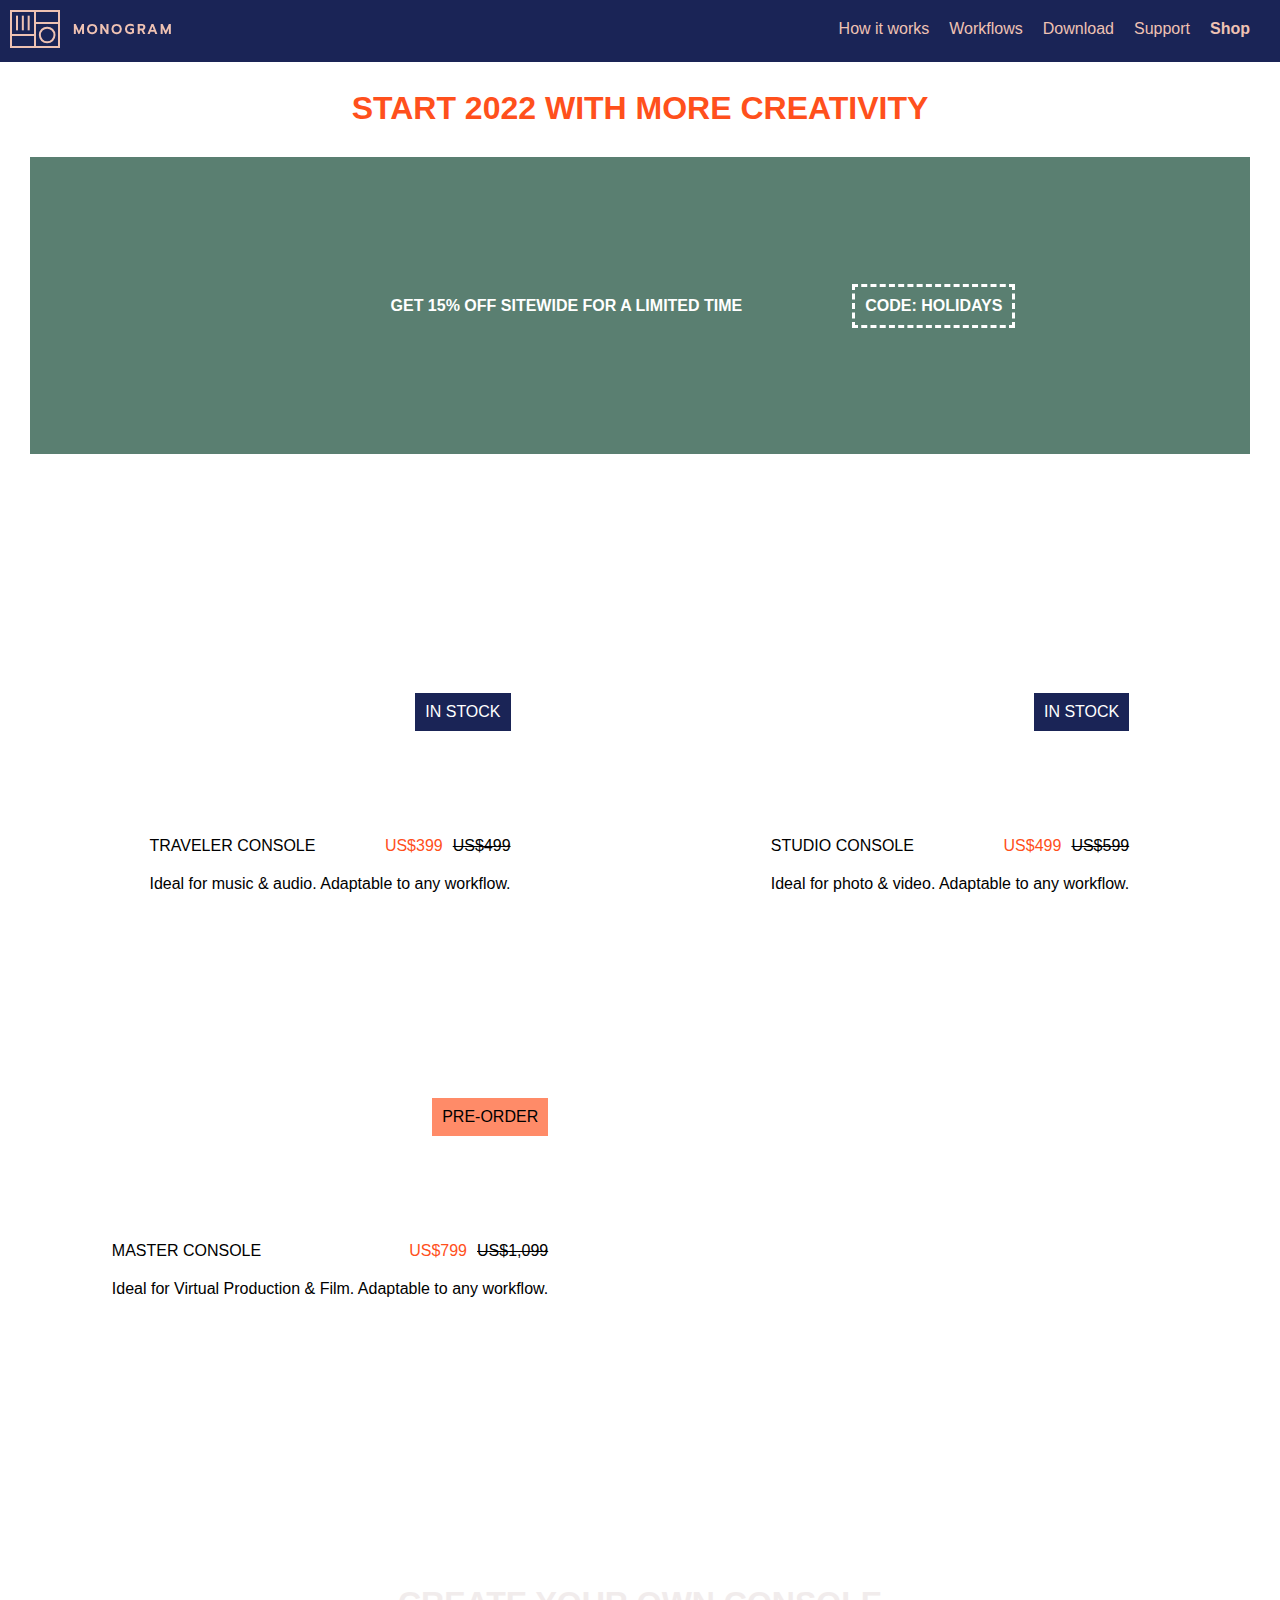
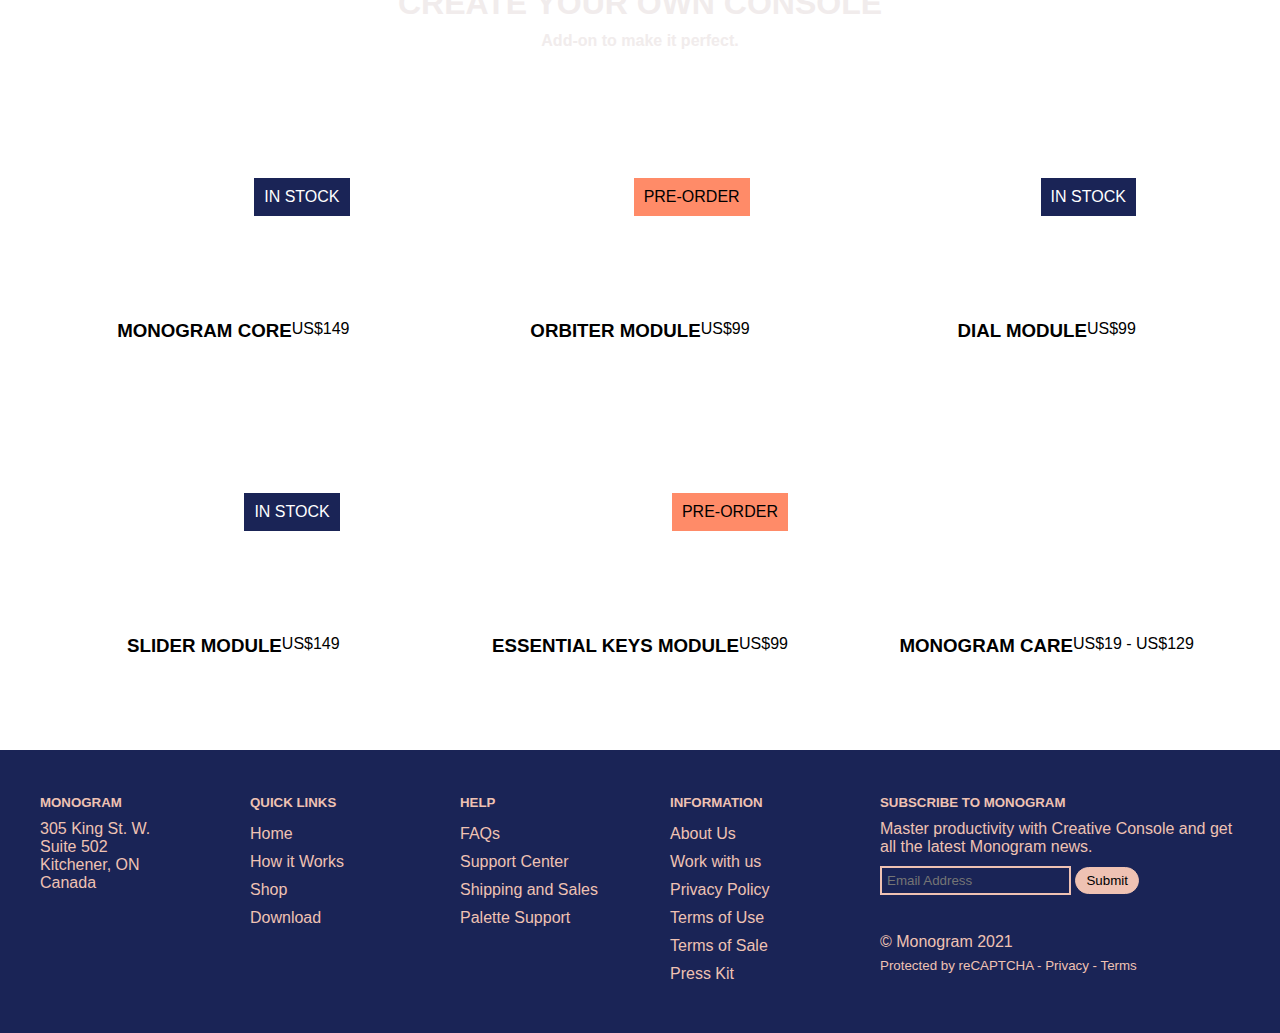
<file: index.html>
<!DOCTYPE html>
<html lang="en">

<head>
  <meta charset="UTF-8">
  <meta http-equiv="X-UA-Compatible" content="IE=edge">
  <meta name="viewport" content="width=device-width, initial-scale=1.0">
  <title>Monogram Model</title>
  <link rel="stylesheet" href=".\test.css">
  <!-- Insert script tag of Font Awesome Kit (sign up a free account with Font Awesome) -->
</head>

<body>
  <header>

    <div class="logo">
      <svg height="38" viewBox="0 0 520 114" fill="currentColor">
        <title>Monogram</title>
        <path d="M150,36V0H0V114H150ZM144,6V36H78V6ZM6,6H72V72H6ZM72,108H6V78H72Zm72,0H78V78h0V42h66Z"></path>
        <rect x="35.5" y="17" width="6" height="44"></rect>
        <rect x="53" y="17" width="6" height="44"></rect>
        <rect x="18" y="17" width="6" height="44"></rect>
        <path d="M111.5,50a25,25,0,1,0,25,25A25,25,0,0,0,111.5,50Zm0,44a19,19,0,1,1,19-19A19,19,0,0,1,111.5,94Z"></path>
        <polygon
          points="206.809 62.675 197.497 42.37 191.584 42.37 191.586 72.048 197.523 72.048 197.523 55.206 205.264 72.048 208.374 72.048 216.112 55.206 216.112 72.048 222.042 72.048 222.042 42.37 216.116 42.37 206.809 62.675">
        </polygon>
        <path
          d="M254.479,43.7a17.5,17.5,0,0,0-16.021,0,14.407,14.407,0,0,0-5.676,5.491,16.649,16.649,0,0,0,.006,16.083,14.247,14.247,0,0,0,5.671,5.463h0a16.777,16.777,0,0,0,7.787,1.927h.248a16.4,16.4,0,0,0,7.991-1.946,14.508,14.508,0,0,0,5.675-5.474,16.621,16.621,0,0,0-.006-16.063A14.429,14.429,0,0,0,254.479,43.7Zm.2,18.682a8.787,8.787,0,0,1-3.407,3.376,10.262,10.262,0,0,1-9.593,0,8.734,8.734,0,0,1-3.417-3.363,11.047,11.047,0,0,1-.026-10.274,8.733,8.733,0,0,1,3.407-3.394,9.8,9.8,0,0,1,4.858-1.211,9.653,9.653,0,0,1,4.81,1.209,8.786,8.786,0,0,1,3.38,3.384A11.041,11.041,0,0,1,254.678,62.38Z">
        </path>
        <polygon
          points="289.285 61.212 276.742 42.59 276.593 42.37 270.888 42.37 270.888 72.048 277.114 72.048 277.114 53.166 289.807 72.048 295.512 72.048 295.512 42.37 289.285 42.37 289.285 61.212">
        </polygon>
        <path
          d="M327.94,43.7a17.506,17.506,0,0,0-16.024,0,14.414,14.414,0,0,0-5.676,5.491,16.639,16.639,0,0,0,.006,16.083,14.249,14.249,0,0,0,5.672,5.463h0a16.767,16.767,0,0,0,7.786,1.927h.251a16.358,16.358,0,0,0,7.991-1.946,14.5,14.5,0,0,0,5.675-5.473,16.607,16.607,0,0,0-.006-16.064A14.435,14.435,0,0,0,327.94,43.7Zm.2,18.682a8.819,8.819,0,0,1-3.408,3.377,9.828,9.828,0,0,1-4.8,1.189,9.686,9.686,0,0,1-4.8-1.19,8.739,8.739,0,0,1-3.419-3.363,11.052,11.052,0,0,1-.024-10.274,8.715,8.715,0,0,1,3.4-3.394,10.261,10.261,0,0,1,9.668,0,8.777,8.777,0,0,1,3.379,3.384A11.047,11.047,0,0,1,328.139,62.38Z">
        </path>
        <path
          d="M360.847,60.071H365.7V65.68a12.124,12.124,0,0,1-9.842-.3A8.491,8.491,0,0,1,352.4,62.02a10.373,10.373,0,0,1-1.257-5.21,9.7,9.7,0,0,1,1.33-5.127,8.954,8.954,0,0,1,3.6-3.382,10.926,10.926,0,0,1,5.151-1.2,18.4,18.4,0,0,1,5.167.676,10.671,10.671,0,0,1,3.971,2.157l.826.71v-6.31l-.207-.15a13.858,13.858,0,0,0-4.574-2.173,21.461,21.461,0,0,0-5.627-.681,17.6,17.6,0,0,0-8.264,1.9,13.706,13.706,0,0,0-5.647,5.445,17.611,17.611,0,0,0,.008,16.272,13.557,13.557,0,0,0,5.631,5.413l.474.233.011-.025a20.172,20.172,0,0,0,18.694-1.363l.237-.147V54.911H360.847Z">
        </path>
        <path
          d="M430.287,41.958h-5.74L412.621,71.636h6.435l2.59-6.606h11.5l2.633,6.606h6.391L430.412,42.271Zm1.033,17.766h-7.845L427.4,49.45Z">
        </path>
        <polygon
          points="476.574 41.958 467.268 62.263 457.955 41.958 452.043 41.958 452.031 71.636 457.969 71.636 457.969 54.794 465.709 71.636 468.82 71.636 476.56 54.794 476.56 71.636 482.501 71.636 482.501 41.958 476.574 41.958">
        </polygon>
        <path
          d="M404.4,57.222a9.5,9.5,0,0,0,1.649-5.623,9.138,9.138,0,0,0-2.779-7.193,11.069,11.069,0,0,0-7.683-2.448H383.069V71.636h6.225v-10.5h4.883l5.554,10.5h6.483l-5.959-11.25A9.062,9.062,0,0,0,404.4,57.222Zm-4.579-5.62a3.694,3.694,0,0,1-1.351,3.125,6.154,6.154,0,0,1-3.8,1.1h-.024l-5.345,0V47.266h5.345C398.172,47.266,399.817,48.633,399.818,51.6Z">
        </path>
      </svg>
    </div>

    <nav>
      <span class="fas fa-bars nav-icons"></span>
      <aside class="not-shown">
        <div class="aside-logo">
          <div class="logo">
            <svg height="38" viewBox="0 0 520 114" fill="currentColor">
              <title>Monogram</title>
              <path d="M150,36V0H0V114H150ZM144,6V36H78V6ZM6,6H72V72H6ZM72,108H6V78H72Zm72,0H78V78h0V42h66Z"></path>
              <rect x="35.5" y="17" width="6" height="44"></rect>
              <rect x="53" y="17" width="6" height="44"></rect>
              <rect x="18" y="17" width="6" height="44"></rect>
              <path d="M111.5,50a25,25,0,1,0,25,25A25,25,0,0,0,111.5,50Zm0,44a19,19,0,1,1,19-19A19,19,0,0,1,111.5,94Z">
              </path>
              <polygon
                points="206.809 62.675 197.497 42.37 191.584 42.37 191.586 72.048 197.523 72.048 197.523 55.206 205.264 72.048 208.374 72.048 216.112 55.206 216.112 72.048 222.042 72.048 222.042 42.37 216.116 42.37 206.809 62.675">
              </polygon>
              <path
                d="M254.479,43.7a17.5,17.5,0,0,0-16.021,0,14.407,14.407,0,0,0-5.676,5.491,16.649,16.649,0,0,0,.006,16.083,14.247,14.247,0,0,0,5.671,5.463h0a16.777,16.777,0,0,0,7.787,1.927h.248a16.4,16.4,0,0,0,7.991-1.946,14.508,14.508,0,0,0,5.675-5.474,16.621,16.621,0,0,0-.006-16.063A14.429,14.429,0,0,0,254.479,43.7Zm.2,18.682a8.787,8.787,0,0,1-3.407,3.376,10.262,10.262,0,0,1-9.593,0,8.734,8.734,0,0,1-3.417-3.363,11.047,11.047,0,0,1-.026-10.274,8.733,8.733,0,0,1,3.407-3.394,9.8,9.8,0,0,1,4.858-1.211,9.653,9.653,0,0,1,4.81,1.209,8.786,8.786,0,0,1,3.38,3.384A11.041,11.041,0,0,1,254.678,62.38Z">
              </path>
              <polygon
                points="289.285 61.212 276.742 42.59 276.593 42.37 270.888 42.37 270.888 72.048 277.114 72.048 277.114 53.166 289.807 72.048 295.512 72.048 295.512 42.37 289.285 42.37 289.285 61.212">
              </polygon>
              <path
                d="M327.94,43.7a17.506,17.506,0,0,0-16.024,0,14.414,14.414,0,0,0-5.676,5.491,16.639,16.639,0,0,0,.006,16.083,14.249,14.249,0,0,0,5.672,5.463h0a16.767,16.767,0,0,0,7.786,1.927h.251a16.358,16.358,0,0,0,7.991-1.946,14.5,14.5,0,0,0,5.675-5.473,16.607,16.607,0,0,0-.006-16.064A14.435,14.435,0,0,0,327.94,43.7Zm.2,18.682a8.819,8.819,0,0,1-3.408,3.377,9.828,9.828,0,0,1-4.8,1.189,9.686,9.686,0,0,1-4.8-1.19,8.739,8.739,0,0,1-3.419-3.363,11.052,11.052,0,0,1-.024-10.274,8.715,8.715,0,0,1,3.4-3.394,10.261,10.261,0,0,1,9.668,0,8.777,8.777,0,0,1,3.379,3.384A11.047,11.047,0,0,1,328.139,62.38Z">
              </path>
              <path
                d="M360.847,60.071H365.7V65.68a12.124,12.124,0,0,1-9.842-.3A8.491,8.491,0,0,1,352.4,62.02a10.373,10.373,0,0,1-1.257-5.21,9.7,9.7,0,0,1,1.33-5.127,8.954,8.954,0,0,1,3.6-3.382,10.926,10.926,0,0,1,5.151-1.2,18.4,18.4,0,0,1,5.167.676,10.671,10.671,0,0,1,3.971,2.157l.826.71v-6.31l-.207-.15a13.858,13.858,0,0,0-4.574-2.173,21.461,21.461,0,0,0-5.627-.681,17.6,17.6,0,0,0-8.264,1.9,13.706,13.706,0,0,0-5.647,5.445,17.611,17.611,0,0,0,.008,16.272,13.557,13.557,0,0,0,5.631,5.413l.474.233.011-.025a20.172,20.172,0,0,0,18.694-1.363l.237-.147V54.911H360.847Z">
              </path>
              <path
                d="M430.287,41.958h-5.74L412.621,71.636h6.435l2.59-6.606h11.5l2.633,6.606h6.391L430.412,42.271Zm1.033,17.766h-7.845L427.4,49.45Z">
              </path>
              <polygon
                points="476.574 41.958 467.268 62.263 457.955 41.958 452.043 41.958 452.031 71.636 457.969 71.636 457.969 54.794 465.709 71.636 468.82 71.636 476.56 54.794 476.56 71.636 482.501 71.636 482.501 41.958 476.574 41.958">
              </polygon>
              <path
                d="M404.4,57.222a9.5,9.5,0,0,0,1.649-5.623,9.138,9.138,0,0,0-2.779-7.193,11.069,11.069,0,0,0-7.683-2.448H383.069V71.636h6.225v-10.5h4.883l5.554,10.5h6.483l-5.959-11.25A9.062,9.062,0,0,0,404.4,57.222Zm-4.579-5.62a3.694,3.694,0,0,1-1.351,3.125,6.154,6.154,0,0,1-3.8,1.1h-.024l-5.345,0V47.266h5.345C398.172,47.266,399.817,48.633,399.818,51.6Z">
              </path>
            </svg>
          </div>
          <span class="fas fa-times nav-icons"></span>
        </div>
        <ul class="nav-side">
          <li><a href="">How it works</a></li>
          <li><a href="">Workflows</a></li>
          <ul class="extra">
            <li><a href="">Photo Editing</a></li>
            <li><a href="">Video & Filmmaking</a></li>
            <li><a href="">Music & Audio</a></li>
            <li><a href="">Virtual Production</a></li>
          </ul>
          <li><a href="">Download</a></li>
          <li><a href="">Support</a></li>
          <li><a href="" class="bold">Shop</a></li>
        </ul>
      </aside>
      <a href=""><span class="fas fa-shopping-cart nav-icons"></span></a>
    </nav>

  </header>

  <section class="hero-main">
    <div class="main-bg">

      <div class="empty-div"></div>

      <h1 class="capitalise">Start 2022 with more creativity</h1>

      <div class="main-message">
        <div class="switch"></div>
        <p class="capitalise">Get 15% off sitewide for a limited time</p>
        <p class="capitalise dashed-border">Code: holidays</p>
      </div>

      <a href=""><span class="fas fa-chevron-down main-bg-icons"></span></a>

    </div>
  </section>

  <section class="hero1"></section>

  <section class="hero2">
    <div class="hero2-slogan">
      <h1 class="capitalise">Create your own console</h1>
      <p>Add-on to make it perfect.</p>
    </div>
  </section>

  <section class="hero3"></section>

  <footer>
    <section class="newsletter">
      <h5 class="capitalise">Subscribe to Monogram</h5>
      <p>Master productivity with Creative Console and get all the latest Monogram news.</p>
      <form>
        <input type="email" placeholder="Email Address">
        <input type="button" value="Submit">
      </form>
      <div class="social-links">
        <a href=""><span class="fab fa-instagram"></span></a>
        <a href=""><span class="fab fa-twitter"></span></a>
        <a href=""><span class="fab fa-facebook"></span></a>
        <a href=""><span class="fab fa-youtube"></span></a>
      </div>
      <div class="copyright">
        <p>© Monogram 2021</p>
        <small>Protected by reCAPTCHA - <a href="">Privacy</a> - <a href="">Terms</a></small>
      </div>
    </section>

    <section class="monogram">
      <h5 class="capitalise">monogram</h5>
      <p>305 King St. W. <br>
        Suite 502 <br>
        Kitchener, ON <br>
        Canada</p>
    </section>

    <section class="quick-links">
      <h5 class="capitalise">Quick Links</h5>
      <ul>
        <li><a href="">Home</a></li>
        <li><a href="">How it Works</a></li>
        <li><a href="">Shop</a></li>
        <li><a href="">Download</a></li>
      </ul>
    </section>
    <section class="help">
      <h5 class="capitalise">Help</h5>
      <ul>
        <li><a href="">FAQs</a></li>
        <li><a href="">Support Center</a></li>
        <li><a href="">Shipping and Sales</a></li>
        <li><a href="">Palette Support</a></li>
      </ul>
    </section>
    <section class="information">
      <h5 class="capitalise">Information</h5>
      <ul>
        <li><a href="">About Us</a></li>
        <li><a href="">Work with us</a></li>
        <li><a href="">Privacy Policy</a></li>
        <li><a href="">Terms of Use</a></li>
        <li><a href="">Terms of Sale</a></li>
        <li><a href="">Press Kit</a></li>
      </ul>
    </section>
  </footer>

  <script src=".\test.js"></script>
</body>

</html>
</file>
